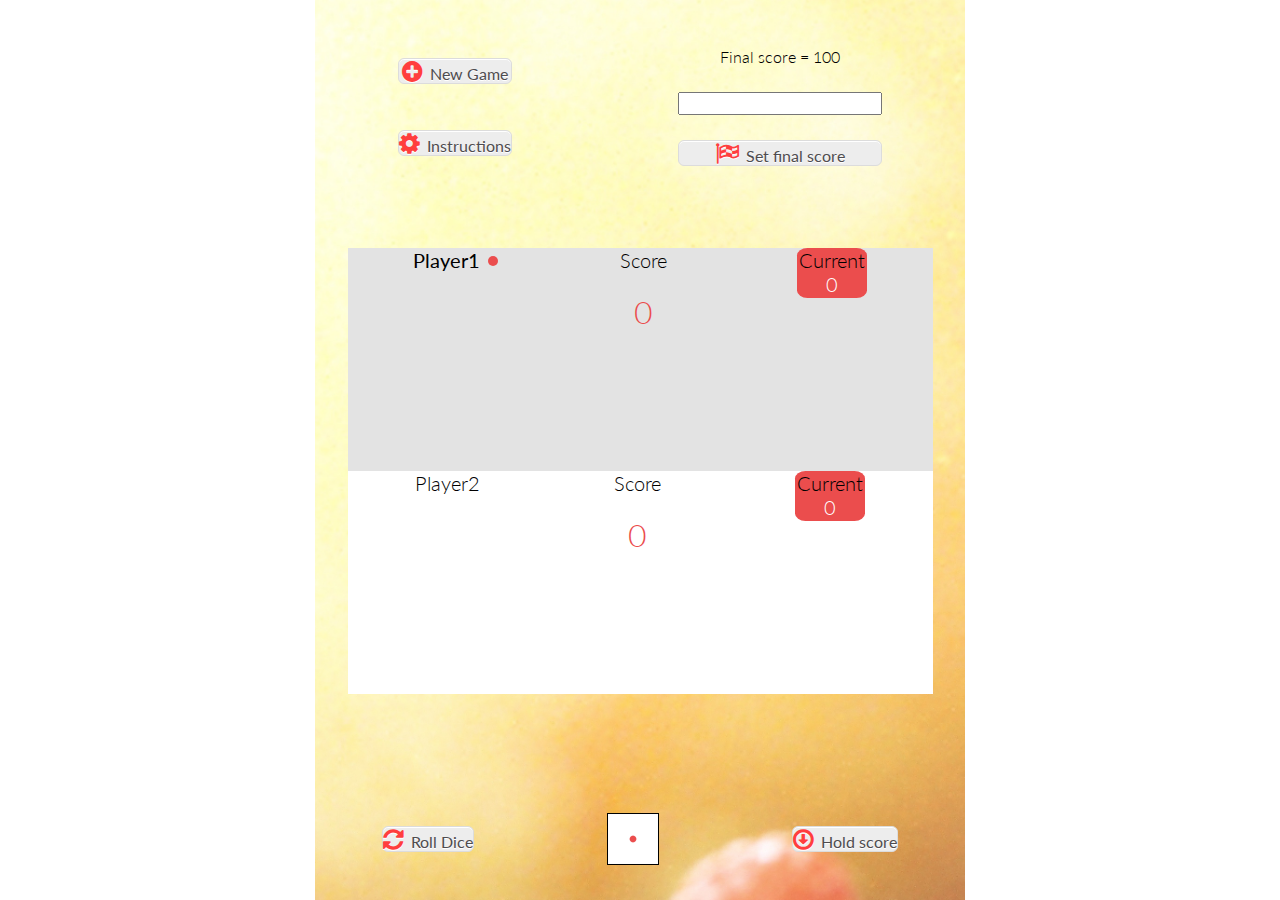
<file: Dice_game/index.html>
<!DOCTYPE html>
<html lang="en">

<head>
    <meta charset="UTF-8">
    <meta name="viewport" content="width=device-width, initial-scale=1.0">
    <meta http-equiv="X-UA-Compatible" content="ie=edge">
    <meta name="description" content="Simple dice game that is played by two players" />
    <meta name="keywords" content="pig, dice, pig game, dice game" />
    <meta name="robots" content="nofollow" />
    
    <!-- CSS style -->
    <link type="text/css" href="./CssFiles/pageStyle.css" rel="stylesheet" />

    <!-- Google Font Lato -->
    <link href="https://fonts.googleapis.com/css?family=Lato:300,400" rel="stylesheet">
    <!-- Font Awesome for icons -->
    <link rel="stylesheet" href="https://cdnjs.cloudflare.com/ajax/libs/font-awesome/4.7.0/css/font-awesome.min.css">

    <title>Pig Dice Game</title>
</head>

<body>
    <!-- Description for gameplay -->
    <div id="rules" class="displayNone pageBacground ">
        GAME RULES: <br />
        - The game has 2 players, playing in rounds<br />
        - In each turn, a player rolls a dice as many times as he whishes. Each result get added to his ROUND
        score<br />
        - BUT, if the player rolls a 1, all his ROUND score gets lost. After that, it's the next player's turn<br />
        - The player can choose to 'Hold', which means that his ROUND score gets added to his GLOBAL score. <br />
        After that, it's the next player's turn<br />
        - The first player to reach 100 (you have th chose to change this number) points on GLOBAL score wins the
        game<br /> <br /> <br />
        <a role="button" class="fontWeight400" style="font-size: 1.5em">Back to Game</a>
    </div>

    <!--Game container  -->
    <div id="gameContainer" class="pageBacground flex flexColumn flexSpaceAround ">
        <!-- General options -->
        <div class="newGame flex flexRow flexSpaceAround">
            <div class="flex flexColumn flexSpaceAround">
                <button type="button" id="newGame">New Game</button>
                <button type="button" id="instructions" >Instructions </button>
            </div>

            <div class="flex flexColumn flexSpaceAround">
                <label for="finalScoreLable">Final score = 100</label>
                <input type="text" name="final_score" id="finalScoreLable" />
                <button type="button" id="finalScore">Set final score</button>
            </div>
        </div>

        <!-- Player container -->
        <div class="playerContainer flex flexColumn">

            <!-- PLayer1 -->
            <div class="player backgroundColorPale  flex flexSpaceAround ">
                <div class="flex flexRow">
                    <p class="fontWeight400">Player1 </p>
                    <span class="redDot"></span>
                </div>
                <div>
                    <p> Score </p>
                    <p class="fontStyleRed">0</p>
                </div>

                <div class="currentScore">
                    <p> Current </p>
                    <p class="fontStyleWhite">0</p>
                </div>
            </div>

            <!-- PLayer2 -->
            <div class="player flex flexSpaceAround">
                <div class="flex flexRow">
                    <p> Player2 </p>
                    <span></span>
                </div>
                <div>
                    <p> Score </p>
                    <p class="fontStyleRed">0</p>
                </div>

                <div class="currentScore">
                    <p> Current </p>
                    <p class="fontStyleWhite">0</p>
                </div>
            </div>
        </div>

        <!-- Dice and buttons container -->
        <div id="diceContainer" class="flex flexRow flexSpaceAround">
            <button type="button" id="rollDice" >Roll Dice </button>
            <img src="./images/dice-1.png" alt="dice" width="50" style="border: solid black 1px" />
            <button type="button" id="holdScore">Hold score </button>
        </div>
    </div>

    <script src="./JsFiles/diceGameClass.js"></script>
    <script src="./JsFiles/diceGameFunctions.js"></script>
    <script src="./JsFiles/diceGameExe.js"></script>
</body>

</html>
</file>
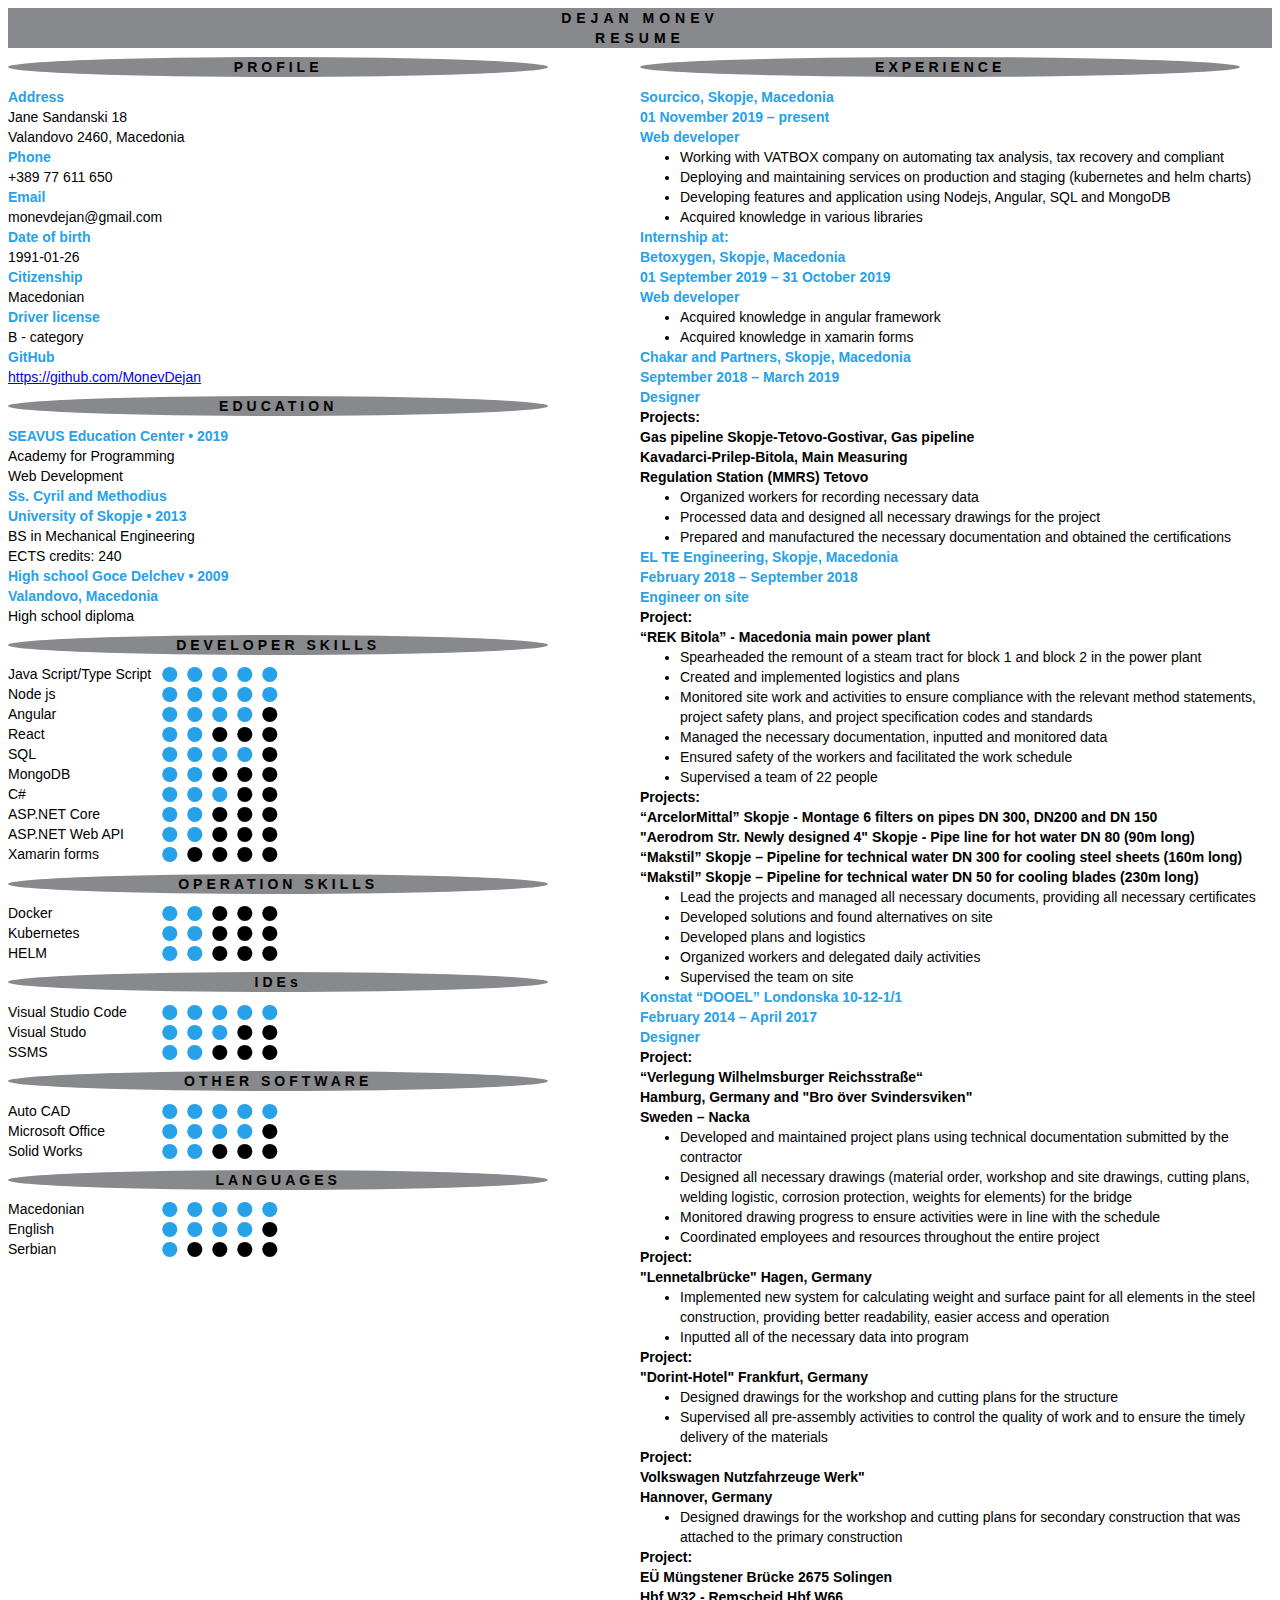
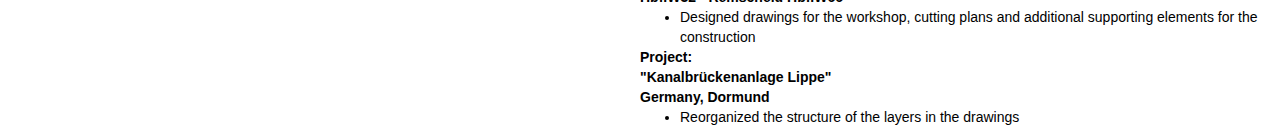
<file: oldTemplate/2019/index.html>
<!DOCTYPE html>
<html lang="en">

<head>
    <meta charset="UTF-8">
    <meta name="viewport" content="width=device-width, initial-scale=1.0">
    <meta http-equiv="X-UA-Compatible" content="ie=edge">
    <meta name="description" content="Short information, biography " />
    <!-- <meta name="keywords" content="" /> -->
    <meta name="robots" content="nofollow" />

    <!-- CSS style -->
    <link type="text/css" href="./CvStyle.css" rel="stylesheet" />
    <title>CV_Dejan Monev</title>
</head>

<body>
    <!-- Main container -->
    <div class="maxWidth">
        <header class="name">
            DEJAN MONEV <br />
            RESUME
        </header>

        <!-- skills container -->
        <div class="float-left">
            <section>
                <h1 class="fields">PROFILE</h1>
                <article>
                    <span> Address </span> <br />
                    Jane Sandanski 18 <br />
                    Valandovo 2460, Macedonia <br />
                    <span>Phone</span> <br />
                    +389 77 611 650 <br />
                    <span> Email</span> <br />
                    monevdejan@gmail.com <br />
                    <span> Date of birth</span> <br />
                    1991-01-26 <br />
                    <span> Citizenship</span> <br />
                    Macedonian <br />
                    <span> Driver license</span> <br />
                    B - category <br />
                    <span> GitHub</span> <br />
                    <a href="https://github.com/MonevDejan" target="_blank">https://github.com/MonevDejan</a>
                </article>
            </section>

            <section>
                <h1 class="fields">EDUCATION</h1>
                <article>
                    <span> SEAVUS Education Center • 2019</span> <br />
                    Academy for Programming<br />
                    Web Development <br />
                    <span>Ss. Cyril and Methodius</span> <br />
                    <span>University of Skopje • 2013</span> <br />
                    BS in Mechanical Engineering <br />
                    ECTS credits: 240 <br />
                    <span>High school Goce Delchev • 2009 </span> <br />
                    <span>Valandovo, Macedonia</span> <br />
                    High school diploma <br />
                </article>
            </section>
            </section>
            <section>
                <h1 class="fields">
                    DEVELOPER SKILLS <br />
                </h1>
                <article>
                    Java Script/Type Script
                    <dots>
                        <dot class="cyanDot dot1"> &#8226;</dot>
                        <dot class="cyanDot dot2"> &#8226;</dot>
                        <dot class="cyanDot dot3"> &#8226;</dot>
                        <dot class="cyanDot dot4"> &#8226;</dot>
                        <dot class="cyanDot dot5"> &#8226;</dot>
                    </dots> <br />
                    Node js
                    <dots>
                        <dot class="cyanDot dot1"> &#8226;</dot>
                        <dot class="cyanDot dot2"> &#8226;</dot>
                        <dot class="cyanDot dot3"> &#8226;</dot>
                        <dot class="cyanDot dot4"> &#8226;</dot>
                        <dot class="cyanDot dot5"> &#8226;</dot>
                    </dots> <br />
                    Angular
                    <dots>
                        <dot class="cyanDot dot1"> &#8226;</dot>
                        <dot class="cyanDot dot2"> &#8226;</dot>
                        <dot class="cyanDot dot3"> &#8226;</dot>
                        <dot class="cyanDot dot4"> &#8226;</dot>
                        <dot class="blackDot dot5"> &#8226;</dot>
                    </dots> <br />

                    React
                    <dots>
                        <dot class="cyanDot dot1"> &#8226;</dot>
                        <dot class="cyanDot dot2"> &#8226;</dot>
                        <dot class="blackDot dot3"> &#8226;</dot>
                        <dot class="blackDot dot4"> &#8226;</dot>
                        <dot class="blackDot dot5"> &#8226;</dot>
                    </dots> <br />
                    SQL
                    <dots>
                        <dot class="cyanDot dot1"> &#8226;</dot>
                        <dot class="cyanDot dot2"> &#8226;</dot>
                        <dot class="cyanDot dot3"> &#8226;</dot>
                        <dot class="cyanDot dot4"> &#8226;</dot>
                        <dot class="blackDot dot5"> &#8226;</dot>
                    </dots> <br />
                    MongoDB
                    <dots>
                        <dot class="cyanDot dot1"> &#8226;</dot>
                        <dot class="cyanDot dot2"> &#8226;</dot>
                        <dot class="blackDot dot3"> &#8226;</dot>
                        <dot class="blackDot dot4"> &#8226;</dot>
                        <dot class="blackDot dot5"> &#8226;</dot>
                    </dots> <br />
                    C#
                    <dots>
                        <dot class="cyanDot dot1"> &#8226;</dot>
                        <dot class="cyanDot dot2"> &#8226;</dot>
                        <dot class="cyanDot dot3"> &#8226;</dot>
                        <dot class="blackDot dot4"> &#8226;</dot>
                        <dot class="blackDot dot5"> &#8226;</dot>
                    </dots> <br />

                    ASP.NET Core
                    <dots>
                        <dot class="cyanDot dot1"> &#8226;</dot>
                        <dot class="cyanDot dot2"> &#8226;</dot>
                        <dot class="blackDot dot3"> &#8226;</dot>
                        <dot class="blackDot dot4"> &#8226;</dot>
                        <dot class="blackDot dot5"> &#8226;</dot>
                    </dots> <br />
                    ASP.NET Web API
                    <dots>
                        <dot class="cyanDot dot1"> &#8226;</dot>
                        <dot class="cyanDot dot2"> &#8226;</dot>
                        <dot class="blackDot dot3"> &#8226;</dot>
                        <dot class="blackDot dot4"> &#8226;</dot>
                        <dot class="blackDot dot5"> &#8226;</dot>
                    </dots> <br />
                
                    Xamarin forms
                    <dots>
                        <dot class="cyanDot dot1"> &#8226;</dot>
                        <dot class="blackDot dot2"> &#8226;</dot>
                        <dot class="blackDot dot3"> &#8226;</dot>
                        <dot class="blackDot dot4"> &#8226;</dot>
                        <dot class="blackDot dot5"> &#8226;</dot>
                    </dots>
                </article>
            </section>
            <section>
                <h1 class="fields">OPERATION SKILLS</h1>
                <article>
                    Docker
                    <dots>
                        <dot class="cyanDot dot1"> &#8226;</dot>
                        <dot class="cyanDot dot2"> &#8226;</dot>
                        <dot class="blackDot dot3"> &#8226;</dot>
                        <dot class="blackDot dot4"> &#8226;</dot>
                        <dot class="blackDot dot5"> &#8226;</dot>
                    </dots> <br />

                    Kubernetes
                    <dots>
                        <dot class="cyanDot dot1"> &#8226;</dot>
                        <dot class="cyanDot dot2"> &#8226;</dot>
                        <dot class="blackDot dot3"> &#8226;</dot>
                        <dot class="blackDot dot4"> &#8226;</dot>
                        <dot class="blackDot dot5"> &#8226;</dot>
                    </dots> <br />

                    HELM
                    <dots>
                        <dot class="cyanDot dot1"> &#8226;</dot>
                        <dot class="cyanDot dot2"> &#8226;</dot>
                        <dot class="blackDot dot3"> &#8226;</dot>
                        <dot class="blackDot dot4"> &#8226;</dot>
                        <dot class="blackDot  dot5"> &#8226;</dot>
                    </dots><br />
                </article>
            <section>
                <h1 class="fields">IDEs</h1>
                <article>
                    Visual Studio Code
                    <dots>
                        <dot class="cyanDot dot1"> &#8226;</dot>
                        <dot class="cyanDot dot2"> &#8226;</dot>
                        <dot class="cyanDot  dot3"> &#8226;</dot>
                        <dot class="cyanDot  dot4"> &#8226;</dot>
                        <dot class="cyanDot  dot5"> &#8226;</dot>
                    </dots> <br />

                    Visual Studo
                    <dots>
                        <dot class="cyanDot dot1"> &#8226;</dot>
                        <dot class="cyanDot dot2"> &#8226;</dot>
                        <dot class="cyanDot dot3"> &#8226;</dot>
                        <dot class="blackDot   dot4"> &#8226;</dot>
                        <dot class="blackDot dot5"> &#8226;</dot>
                    </dots> <br />
                    SSMS
                    <dots>
                        <dot class="cyanDot dot1"> &#8226;</dot>
                        <dot class="cyanDot dot2"> &#8226;</dot>
                        <dot class="blackDot  dot3"> &#8226;</dot>
                        <dot class="blackDot  dot4"> &#8226;</dot>
                        <dot class="blackDot  dot5"> &#8226;</dot>
                    </dots> <br />

                </article>
            </section>
            <section>
                <h1 class="fields">OTHER SOFTWARE</h1>
                <article>
                    Auto CAD
                    <dots>
                        <dot class="cyanDot dot1"> &#8226;</dot>
                        <dot class="cyanDot dot2"> &#8226;</dot>
                        <dot class="cyanDot dot3"> &#8226;</dot>
                        <dot class="cyanDot dot4"> &#8226;</dot>
                        <dot class="cyanDot dot5"> &#8226;</dot>
                    </dots> <br />

                    Microsoft Office
                    <dots>
                        <dot class="cyanDot dot1"> &#8226;</dot>
                        <dot class="cyanDot dot2"> &#8226;</dot>
                        <dot class="cyanDot dot3"> &#8226;</dot>
                        <dot class="cyanDot dot4"> &#8226;</dot>
                        <dot class="blackDot dot5"> &#8226;</dot>
                    </dots> <br />

                    Solid Works
                    <dots>
                        <dot class="cyanDot dot1"> &#8226;</dot>
                        <dot class="cyanDot dot2"> &#8226;</dot>
                        <dot class="blackDot dot3"> &#8226;</dot>
                        <dot class="blackDot dot4"> &#8226;</dot>
                        <dot class="blackDot  dot5"> &#8226;</dot>
                    </dots><br />

                </article>
            </section>

            <section>
                <h1 class="fields">LANGUAGES</h1>
                <article>
                    Macedonian
                    <dots>
                        <dot class="cyanDot dot1"> &#8226;</dot>
                        <dot class="cyanDot dot2"> &#8226;</dot>
                        <dot class="cyanDot  dot3"> &#8226;</dot>
                        <dot class="cyanDot  dot4"> &#8226;</dot>
                        <dot class="cyanDot  dot5"> &#8226;</dot>
                    </dots> <br />

                    English
                    <dots>
                        <dot class="cyanDot dot1"> &#8226;</dot>
                        <dot class="cyanDot dot2"> &#8226;</dot>
                        <dot class="cyanDot dot3"> &#8226;</dot>
                        <dot class="cyanDot  dot4"> &#8226;</dot>
                        <dot class="blackDot dot5"> &#8226;</dot>
                    </dots> <br />
                    Serbian
                    <dots>
                        <dot class="cyanDot dot1"> &#8226;</dot>
                        <dot class="blackDot dot2"> &#8226;</dot>
                        <dot class="blackDot dot3"> &#8226;</dot>
                        <dot class="blackDot dot4"> &#8226;</dot>
                        <dot class="blackDot dot5"> &#8226;</dot>
                    </dots> <br />
                </article>
            </section>

        </div>

        <!-- Experiance container -->
        <div class="float-right">
            <section>
                <h1 class="fields">EXPERIENCE</h1>
                <article>
                    <span>
                        Sourcico, Skopje, Macedonia <br />
                        01 November 2019 – present<br />
                        Web developer
                </span> <br />
                <ul>
                    <li> Working with VATBOX company on automating tax analysis, tax recovery and compliant</li>
                    <li> Deploying and maintaining services on production and staging (kubernetes and helm charts)</li>
                    <li> Developing features and application using Nodejs, Angular, SQL and MongoDB </li>
                    <li> Acquired knowledge in various libraries </li>
                </ul>
                    <span>
                            Internship at: <br />
                            Betoxygen, Skopje, Macedonia <br />
                            01 September 2019 – 31 October 2019 <br />
                            Web developer
                    </span> <br />
                    <ul>
                        <li> Acquired knowledge in angular framework </li>
                        <li> Acquired knowledge in xamarin forms</li>
                    </ul>

                    <span>
                        Chakar and Partners, Skopje, Macedonia <br />
                        September 2018 – March 2019 <br />
                        Designer
                    </span> <br />
                    <p>
                        Projects: <br />
                        Gas pipeline Skopje-Tetovo-Gostivar, Gas pipeline <br />
                        Kavadarci-Prilep-Bitola, Main Measuring <br />
                        Regulation Station (MMRS) Tetovo
                    </p>

                    <ul>
                        <li> Organized workers for recording necessary data </li>
                        <li> Processed data and designed all necessary drawings for the project</li>
                        <li> Prepared and manufactured the necessary documentation and obtained the certifications </li>
                    </ul>

                    <span>
                        EL TE Engineering, Skopje, Macedonia <br />
                        February 2018 – September 2018 <br />
                        Engineer on site
                    </span> <br />

                    <p> Project: <br />
                        “REK Bitola” - Macedonia main power plant
                    </p>

                    <ul>
                        <li> Spearheaded the remount of a steam tract for block 1 and block 2 in the power plant </li>
                        <li> Created and implemented logistics and plans </li>
                        <li> Monitored site work and activities to ensure compliance with the relevant method
                            statements,
                            project safety plans, and project specification codes and standards </li>
                        <li> Managed the necessary documentation, inputted and monitored data </li>
                        <li> Ensured safety of the workers and facilitated the work schedule </li>
                        <li> Supervised a team of 22 people </li>
                    </ul>
                    <p>
                        Projects: <br />
                        “ArcelorMittal” Skopje - Montage 6 filters on pipes DN 300, DN200 and DN 150 <br />
                        "Aerodrom Str. Newly designed 4" Skopje - Pipe line for hot water DN 80 (90m long) <br />
                        “Makstil” Skopje – Pipeline for technical water DN 300 for cooling steel sheets (160m long)
                        <br />
                        “Makstil” Skopje – Pipeline for technical water DN 50 for cooling blades (230m long)
                    </p>

                    <ul>
                        <li>Lead the projects and managed all necessary documents, providing all necessary certificates
                        </li>
                        <li>Developed solutions and found alternatives on site</li>
                        <li>Developed plans and logistics</li>
                        <li>Organized workers and delegated daily activities</li>
                        <li>Supervised the team on site</li>
                    </ul>

                    <span>
                        Konstat “DOOEL” Londonska 10-12-1/1 <br />
                        February 2014 – April 2017 <br />
                        Designer
                    </span> <br />


                    <p>
                        Project: <br />
                        “Verlegung Wilhelmsburger Reichsstraße“ <br />
                        Hamburg, Germany and "Bro över Svindersviken" <br />
                        Sweden – Nacka
                    </p>
                    <ul>
                        <li> Developed and maintained project plans using technical documentation submitted by the
                            contractor
                        </li>
                        <li> Designed all necessary drawings (material order, workshop and site drawings, cutting
                            plans, welding logistic, corrosion protection, weights for elements) for the bridge</li>
                        <li> Monitored drawing progress to ensure activities were in line with the schedule</li>
                        <li> Coordinated employees and resources throughout the entire project </li>
                    </ul>

                    <p>
                        Project: <br />
                        "Lennetalbrücke" Hagen, Germany
                    </p>
                    <ul>
                        <li> Implemented new system for calculating weight and surface paint for all elements in the
                            steel
                            construction, providing better readability, easier access and operation</li>
                        <li> Inputted all of the necessary data into program </li>
                    </ul>

                    <p> Project: <br />
                        "Dorint-Hotel" Frankfurt, Germany
                    </p>
                    <ul>
                        <li> Designed drawings for the workshop and cutting plans for the structure</li>
                        <li> Supervised all pre-assembly activities to control the quality of work and to ensure the
                            timely delivery of the materials</li>
                    </ul>

                    <p>
                        Project: <br />
                        Volkswagen Nutzfahrzeuge Werk" <br />
                        Hannover, Germany
                    </p>
                    <ul>
                        <li>Designed drawings for the workshop and cutting plans for secondary construction that was
                            attached to the primary construction</li>
                    </ul>

                    <p>
                        Project: <br />
                        EÜ Müngstener Brücke 2675 Solingen <br />
                        Hbf.W32 - Remscheid Hbf.W66
                    </p>
                    <ul>
                        <li> Designed drawings for the workshop, cutting plans and additional supporting elements for
                            the construction</li>
                    </ul>

                    <p>
                        Project: <br />
                        "Kanalbrückenanlage Lippe" <br />
                        Germany, Dormund
                    </p>
                    <ul>
                        <li>Reorganized the structure of the layers in the drawings</li>
                    </ul>
                </article>
            </section>
        </div>
    </div>
</body>

</html>
</file>
<file: Dice_game/CssFiles/pageStyle.css>
@keyframes loading 
{
    0%   { opacity: 1;}
    50%  { opacity: 0.2;}
    100% { opacity: 1;}
}

* {
    padding: 0;
    margin: 0;
    /* border: solid black 2px;   */
    font-family: 'Lato', sans-serif ;
    font-weight: 300;
    font-size: 16px;
}

html, body{
    height: 100%;
}

p {
    font-size: 1.25em;
}

.flex {
    -webkit-display: flex;
	-moz-display: flex;
	-ms-display: flex;
    display: flex;
}

.flexRow{
    -webkit-flex-direction: row;
    -moz-flex-direction: row;
    -ms-flex-direction: row;
    flex-direction: row;
}

.flexColumn{
    -webkit-flex-direction: column;
    -moz-flex-direction: column;
    -ms-flex-direction: column;
    flex-direction: column;
}

.flexSpaceAround {
    -webkit-justify-content: space-around;
    -moz-justify-content: space-around;
    -ms-justify-content: space-around;
    justify-content: space-around;
}

.pageBacground {
    
    height: 100%;
    background-image: url("./../images/back.jpg");
    background-repeat: no-repeat;
    background-size: cover;
}

.currentScore {
    width: 70px;
    height: 50px;
    background-color: #EB4D4D;
    border-radius: 15%;
}

.newGame {
    width: 100%;
    height: 16%;
    text-align: center;
}

.playerContainer {
    width: 90%;
    height: 55%;
    margin: 0 auto;
}

.player {
    height: 45%;
    background-color: white;
}

#diceContainer > button,#diceContainer > img {
    -webkit-align-self: center;
    -moz-align-self: center;
    -ms-align-self: center;
    align-self: center;
}

div  > p {
    text-align: center;
}

.displayNone {
    display: none;
}

.inactiveLink {
    pointer-events: none;
}

.fontStyleRed {
    position: relative;
    top: 20px;
    font-size: 2em;
    color: #EB4D4D;
}

.fontStyleWhite {
    color: white;
}

.backgroundColorPale {
    background-color: rgb(227, 227, 227);
}

.redDot {
    width: 10px;
    height: 10px;
    background-color:  #EB4D4D;
    border-radius: 50%;
    position: relative;
    top: 8px;
    left: 8px;
}

.fontWeight400 {
    font-weight: 400;
}

.winner {
    font-weight: 400;
    color: #EB4D4D;
}

button {
    -moz-box-shadow:inset 0px 1px 0px 0px #ffffff;
    -webkit-box-shadow:inset 0px 1px 0px 0px #ffffff;
    box-shadow:inset 0px 1px 0px 0px #ffffff;

    background-color:#ededed;
    -moz-border-radius:6px;
    -webkit-border-radius:6px;
    border-radius:6px;
    font-weight: 400;
    border:1px solid #dcdcdc;
    display:inline-block;
    cursor:pointer;
    color:#4f4c4f;
    text-decoration:none;
    vertical-align: middle;
    text-shadow:0px 1px 0px #ffffff;
}

button:hover {
	background-color:#dfdfdf;
}
button:active {
	position:relative;
	top:1px;
}

button::before {
    font-family: FontAwesome;
    font-style: normal;
    font-weight: normal;
    font-size: 1.5em;
    color: rgb(255, 62, 62);
    padding-right: 0.3em;
}

#newGame::before{
    content:"\f055";
}

#instructions::before{
    content:"\f013";
}

#finalScore::before{
    content:"\f11e";
}

#rollDice::before{
    content:"\f021";
}

#holdScore::before {
    content:"\f01a";
}

.animation {
    -webkit-animation:  loading 2s ease-in-out .0s infinite;
    -moz-animation:     loading 2s ease-in-out .0s infinite;
    -ms-animation:      loading 2s ease-in-out .0s infinite;
    animation:          loading 2s ease-in-out .0s infinite;
}

#rules > a {
    cursor:pointer;
    color:#4f4c4f;
    font-weight:bold;
}

@media screen and (min-width: 650px) {
    .pageBacground {
        margin: 0 auto;
        width: 650px;
    }
}
</file>
<file: oldTemplate/2019/CvStyle.css>
* { 
    font-family: sans-serif;
    line-height: 20px;
    font-size: 14px;
    /* border: solid black 2px; */
}

html, body{
	height: 100%;
}

p {
    font-weight: bold;
}

span {
    color: #27a1e8;
    font-weight: bold;    
}

.name {
    background: #88898c;
    letter-spacing: 5px;
    font-weight: bold;
    text-align: center;
    font-size: 1em;
}

.fields {
    background: #88898c;
    letter-spacing: 4px;
    font-weight: bold;
    font-size: 1em;
    text-align: center; 
    border-radius: 50%;
}

.cyanDot{
    font-size: 4em;
    color: #27a1e8;
}

.blackDot{
    font-size: 4em;
    color: #000000;
}

.dot1{
    position: absolute;
    left: 160px;
}
.dot2{
    position: absolute;
    left: 185px;
}
.dot3{
    position: absolute;
    left: 210px;
}
.dot4{
    position: absolute;
    left: 235px;
}
.dot5{
    position: absolute;
    left: 260px;
}

@media screen and (min-width: 600px) {
    .float-left {
        width: 45%;
        float: left;
    }
    .float-right {
        width: 50%;
        float: right;
        margin: 0 auto;
    }

    .fields {
        width: 95%;
    }

    p {
        margin: 0;
    }

    ul {
         margin: 0
    }
}

/* @media screen and (min-width: 850px) {
    .maxWidth {
        width: 850px;
        margin: 0 auto;
   }
} */
</file>
